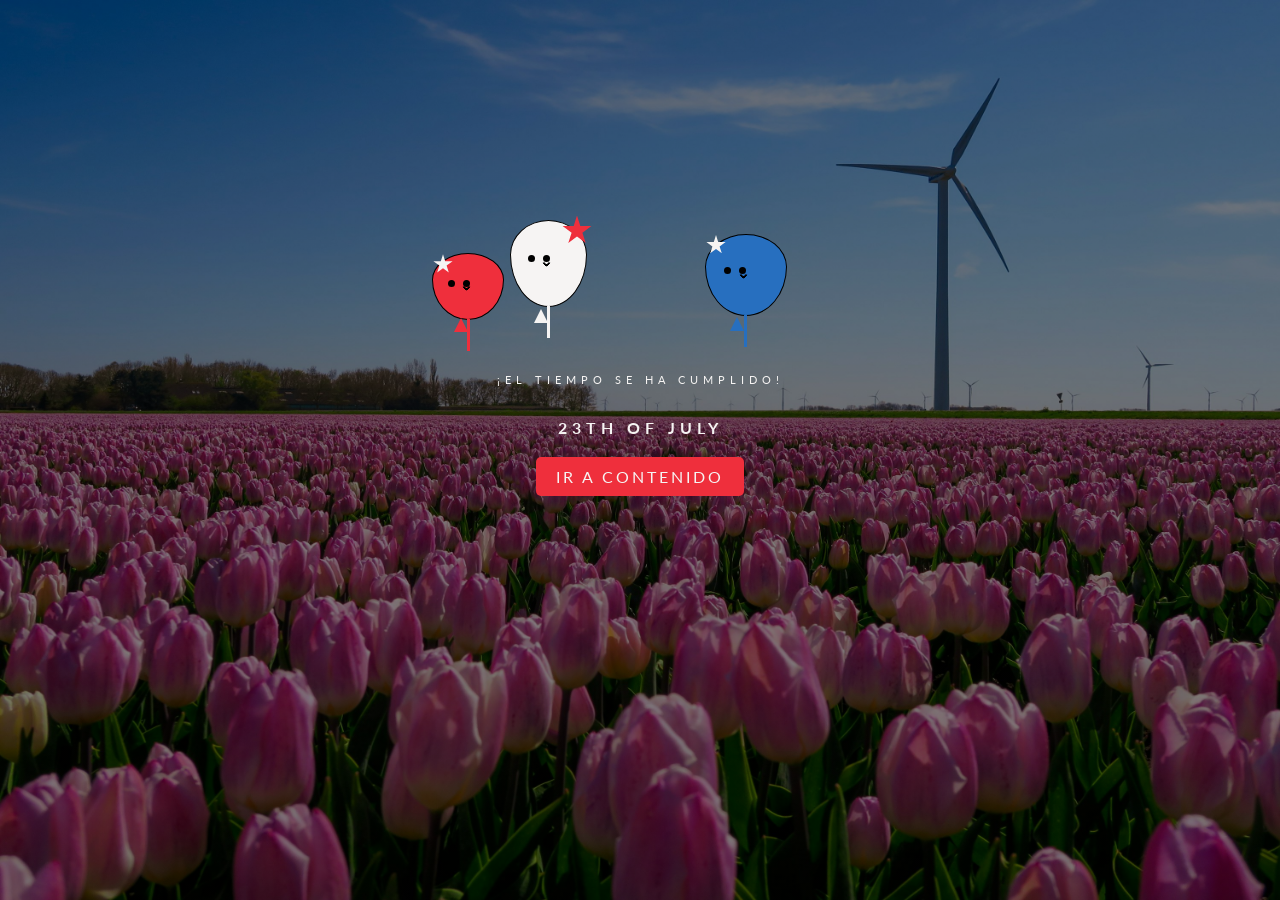
<file: index.html>
<!DOCTYPE html>
<html lang="es">
<head>
    <meta charset="UTF-8">
    <meta name="viewport" content="width=device-width, initial-scale=1.0">
    <title>Contador de Cumpleaños</title>
    <link rel="stylesheet" href="estilosC.css">
</head>
<body>
    <div class="container">
        <div class="balloon white">
          <div class="star-red"></div>
        <div class="face">
          <div class="eye"></div>
          <div class="mouth happy"></div>
        </div>
        <div class="triangle"></div>
        <div class="string"></div>
      </div>
      
      <div class="balloon red">
        <div class="star"></div>
        <div class="face">
          <div class="eye"></div>
          <div class="mouth happy"></div>
        </div>
        <div class="triangle"></div>
        <div class="string"></div>
      </div>
      
      <div class="balloon blue">
        <div class="star"></div>
        <div class="face">
          <div class="eye"></div>
          <div class="mouth happy"></div>
        </div>
        <div class="triangle"></div>
        <div class="string"></div>
      </div>
        <div id="timer"></div>
        <h1>23th of july</h1>
        <button id="redirectButton" style="display:none;" onclick="redirect()">Ir a contenido</button>
      </div>
      
     
    <script src="scriptC.js"></script>
</body>
</html>
</file>
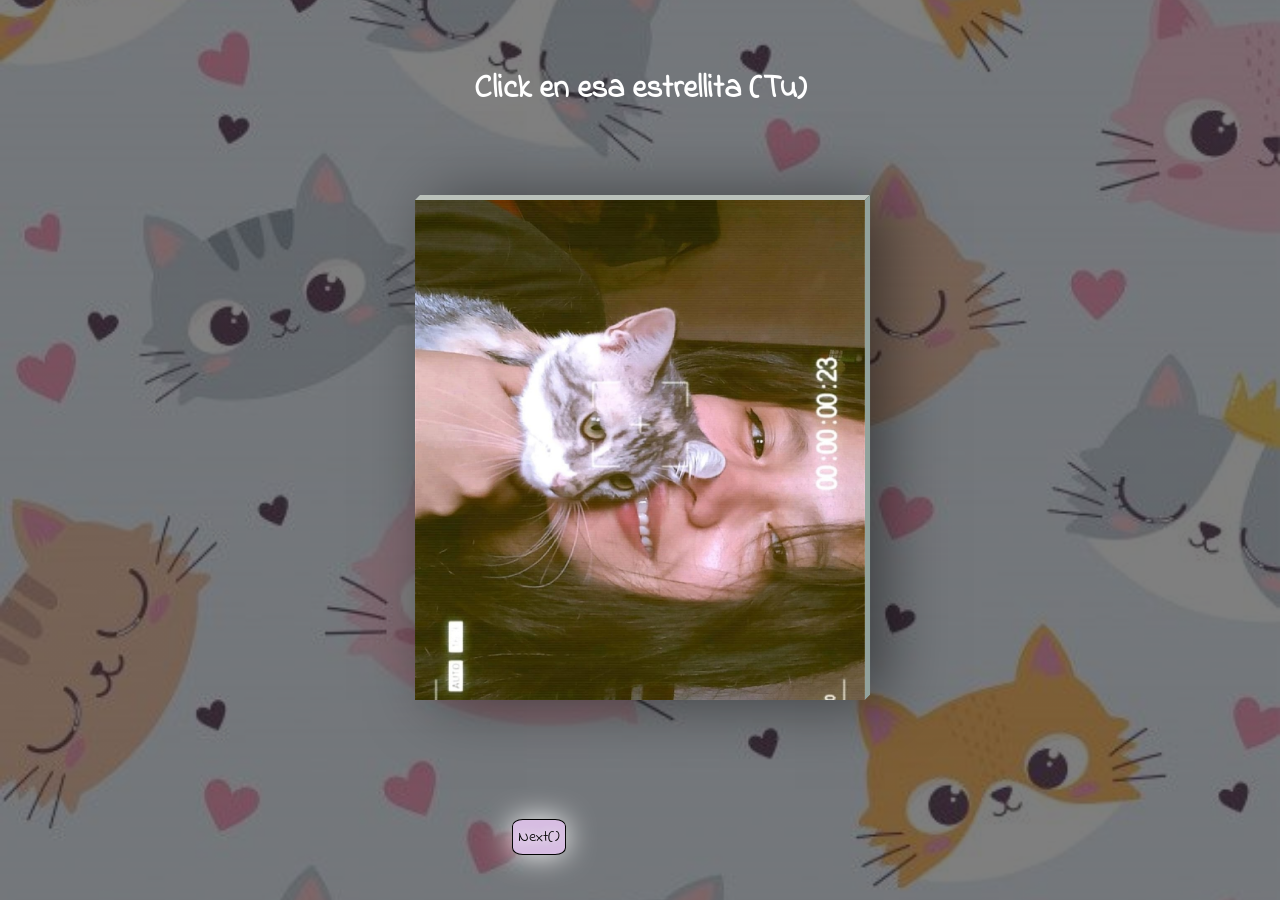
<file: content.html>
<!DOCTYPE html>
<html lang="es">
<head>
    <meta charset="UTF-8">
    <meta name="viewport" content="width=device-width, initial-scale=1.0">
    <title>¡Feliz cumpleaños!</title>
    <link rel="stylesheet" href="styles.css">
</head>
<body>
	<h1>Click en esa estrellita (Tu)</h1>
    <div class="card">
		<div class="imgBox">
			<div class="bark"></div>
			<img src="miwacha.jpg">
		</div>
		<div class="details">

			<h4 class="color1">¡Solo me ganas por dos mesesitos!</h4>
	<h4 class="color2 margin">(FELIZ CUMPLEAÑOS)</h4>
	<p>Mi Querida Belen</p>
	<p>Nunca habia hecho esto antes por alguien. </p>
	<p>Hasta que llega el dia en el que llega esa persona que</p>
	<p>naturalmente es tan cachetona naaa, </p>
	<p>inteligente, dedicada(mataita)</p>
	<p>hermoosaa bella sos, berrinchuda</p>
	<p>llorona y muchas cosas mas</p>
	<p>que me quedan por descubrir de aquel navio.</p>
	<p>¿Cómo lo haces? para que te ame tanto :)</p>
	<p> disfruta tu dia, pronto nos veremos</p>
	<p>Gracias por ser mi compañera</p>
	<p class="text-right">¡Feliz cumpleaños, mi amor!</p>
	<p class="text-right">♥ Kevin</p>
		</div>
	</div>


	<div class="btn">
		<a href="type.html">Next()</a>
	</div>
	
    <script src="script.js"></script>
</body>
</html>
</file>
<file: estilosC.css>
@import url("https://fonts.googleapis.com/css?family=Lato:400,700|Montserrat:900");

html {
  display: grid;
  min-height: 100%;
}

body {
  display: grid;
  background-image: linear-gradient(0deg, rgba(0,0,0,0.5), rgba(0,0,0,0.5)), url("tulipan.jpg");
  background-size: 100% 100%;
  background-position: center;
  background-repeat: no-repeat;;
  overflow: hidden;
}

.container {
  position: relative;
  margin: auto;
  overflow: hidden;
  width: 650px;
  height: 480px;
}

h1 {
  font-family: "Lato", sans-serif;
  text-align: center;
  margin-top: 2em;
  font-size: 1em;
  text-transform: uppercase;
  letter-spacing: 5px;
  color: #F6F4F3;
}

#timer {
  color: #F6F4F3;
  text-align: center;
  text-transform: uppercase;
  font-family: "Lato", sans-serif;
  font-size: 0.7em;
  letter-spacing: 5px;
  margin-top: 25%;
}

.days, .hours, .minutes, .seconds {
  display: inline-block;
  padding: 20px;
  width: 100px;
  border-radius: 5px;
}

.days {
  background: #EF2F3C;
}

.hours {
  background: #F6F4F3;
  color: #183059;
}

.minutes {
  background: #276FBF;
}

.seconds {
  background: #F0A202;
}

.numbers {
  font-family: "Montserrat", sans-serif;
  color: #183059;
  font-size: 4em;
}

.white {
  position: absolute;
  background: #F6F4F3;
  height: 85px;
  width: 75px;
  left: 30%;
  top: 2%;
}
.white .triangle {
  border-bottom: 14px solid #F6F4F3;
}
.white .string {
  background: #F6F4F3;
  border: 1px solid #F6F4F3;
}

.red {
  position: absolute;
  background: #EF2F3C;
  left: 18%;
  top: 9%;
  height: 65px;
  width: 70px;
}
.red .triangle {
  border-bottom: 14px solid #EF2F3C;
}
.red .string {
  background: #EF2F3C;
  border: 1px solid #EF2F3C;
}

.blue {
  position: absolute;
  background: #276FBF;
  height: 80px;
  width: 80px;
  left: 60%;
  top: 5%;
}
.blue .triangle {
  border-bottom: 14px solid #276FBF;
}
.blue .string {
  background: #276FBF;
  border: 1px solid #276FBF;
}

.balloon {
  border: 1px solid #000;
  border-radius: 50% 50% 50% 50%/40% 40% 60% 60%;
  z-index: 2;
}

.eye {
  position: absolute;
  width: 7px;
  height: 7px;
  top: 40%;
  left: 22%;
  background: #000;
  border-radius: 50%;
}
.eye:after {
  content: "";
  left: 15px;
  width: 7px;
  height: 7px;
  border-radius: 50%;
  background: #000;
  position: absolute;
}

.mouth {
  position: absolute;
  top: 45%;
  left: 43%;
  width: 3px;
  height: 3px;
  border-radius: 50%;
}

.happy {
  border: 2px solid;
  border-color: transparent #000 #000 transparent;
  transform: rotate(45deg);
}

.triangle {
  position: absolute;
  left: 30%;
  bottom: -20%;
  width: 0;
  height: 0;
  border-left: 7px solid transparent;
  border-right: 7px solid transparent;
}

.string {
  position: absolute;
  height: 30px;
  width: 1px;
  left: 48%;
  top: 100%;
  z-index: -1;
}

.star {
  width: 20px;
  height: 20px;
  background: #F6F4F3;
  -webkit-clip-path: polygon(50% 0%, 61% 35%, 98% 35%, 68% 57%, 79% 91%, 50% 70%, 21% 91%, 32% 57%, 2% 35%, 39% 35%);
  clip-path: polygon(50% 0%, 61% 35%, 98% 35%, 68% 57%, 79% 91%, 50% 70%, 21% 91%, 32% 57%, 2% 35%, 39% 35%);
}

.star-red {
  width: 30px;
  height: 30px;
  margin-left: 51px;
  margin-top: -5px;
  background: #EF2F3C;
  -webkit-clip-path: polygon(50% 0%, 61% 35%, 98% 35%, 68% 57%, 79% 91%, 50% 70%, 21% 91%, 32% 57%, 2% 35%, 39% 35%);
  clip-path: polygon(50% 0%, 61% 35%, 98% 35%, 68% 57%, 79% 91%, 50% 70%, 21% 91%, 32% 57%, 2% 35%, 39% 35%);
}

footer {
  position: fixed;
  bottom: 0;
  right: 0;
  text-transform: uppercase;
  padding: 10px;
  font-family: "Lato", sans-serif;
  font-size: 0.7em;
}
footer p {
  letter-spacing: 3px;
  color: #EF2F3C;
}
footer a {
  color: #F6F4F3;
  text-decoration: none;
}
footer a:hover {
  color: #276FBF;
}

/* Media query para Samsung Galaxy A32 */
@media screen and (max-width: 1080px) and (max-height: 2400px) {
  body {
    background-size: cover;
  }

  .container {
    width: 100%;
    height: auto;
    padding: 10px;
  }

  h1 {
    font-size: 0.5em;
    margin-top: 0.5em;
  }

  #timer {
    font-size: 0.7em;
    margin-top: 10%;
  }

  .days, .hours, .minutes, .seconds {
    padding: 7px;
    width: auto;
  }

  .numbers {
    font-size: 1.5em;
  }

  .white, .red, .blue {
    width: 30px;
    height: 30px;
  }

  .star, .star-red {
    width: 15px;
    height: 15px;
  }

  footer {
    font-size: 1em;
    padding: 5px;
  }
  .balloon, .ball{
    z-index: -1;
  }

  button#redirectButton {
    font-size: 0.7em;
  }


  
}

button#redirectButton {
  display: block;
  margin: 20px auto;
  padding: 10px 20px;
  font-size: 1em;
  color: #F6F4F3;
  background-color: #EF2F3C;
  border: none;
  border-radius: 5px;
  cursor: pointer;
  text-transform: uppercase;
  letter-spacing: 3px;
  font-family: "Lato", sans-serif;
}

button#redirectButton:hover {
  background-color: #276FBF;
}
</file>
<file: styles.css>
@import url('https://fonts.googleapis.com/css?family=Indie+Flower');
@import url('https://fonts.googleapis.com/css?family=Amatic+SC');

html, body {
    height: 100%;
    margin: 0;
    padding: 0;
}

body {
    font-family: 'Indie Flower', cursive !important;
    background-image: linear-gradient(0deg, rgba(0,0,0,0.5), rgba(0,0,0,0.5)), url("gatitos.jpg");
    background-size: cover;
    background-position: center;
    background-repeat: no-repeat;
    display: flex;
    justify-content: center;
    align-items: center;
}

::selection {
    background: transparent;
}

h4 {
    font-size: 26px;
    line-height: 1px;
    font-family: 'Amatic SC', cursive !important;
}

.color1 {
    color: #1BBC9B; /* MOUNTAIN MEADOW */
}

.color2 {
    color: #C0392B; /* TALL POPPY */
}

.card {
    color: #013243; /* SHERPA BLUE */
    position: absolute;
    top: 50%;
    left: 50%;
    width: 450px;
    height: 500px;
    background: #e0e1dc;
    transform-style: preserve-3d;
    transform: translate(-50%, -50%) perspective(2000px);
    box-shadow: inset 300px 0 50px rgba(0, 0, 0, .5), 20px 0 60px rgba(0, 0, 0, .5);
    transition: 1s;
}

.card:hover {
    transform: translate(-50%, -50%) perspective(2000px) rotate(15deg) scale(1.2);
    box-shadow: inset 20px 0 50px rgba(0, 0, 0, .5), 0 10px 100px rgba(0, 0, 0, .5);
}

.card:before {
    content: '';
    position: absolute;
    top: -5px;
    left: 0;
    width: 100%;
    height: 5px;
    background: #BAC1BA;
    transform-origin: bottom;
    transform: skewX(-45deg);
}

.card:after {
    content: '';
    position: absolute;
    top: 0;
    right: -5px;
    width: 5px;
    height: 100%;
    background: #92A29C;
    transform-origin: left;
    transform: skewY(-45deg);
}

.card .imgBox {
    width: 100%;
    height: 100%;
    position: relative;
    transform-origin: left;
    transition: .7s;
}

.card .bark {
    position: absolute;
    background: #e0e1dc;
    width: 100%;
    height: 100%;
    opacity: 0;
    transition: .7s;
}

.card .imgBox img {
    min-width: 450px;
    max-height: 500px;
}

.card:hover .imgBox {
    transform: rotateY(-135deg);
}

.card:hover .bark {
    opacity: 1;
    transition: .6s;
    box-shadow: 300px 200px 100px rgba(0, 0, 0, .4) inset;
}

.card .details {
    position: absolute;
    top: 0;
    left: 0;
    box-sizing: border-box;
    padding: 0 0 0 10px;
    z-index: -1;
    margin-top: 70px;
}

.card .details p {
    font-size: 15px;
    line-height: 5px;
    transform: rotate(-10deg);
    padding: 0 0 0 20px;
}

.card .details h4 {
    text-align: center;
}

.text-right {
    text-align: right;
}

a {
    position: absolute;
    z-index: 100;
    text-decoration: none;
    background: #D7BDE2;
    padding: 5px;
    color: black;
    border-radius: 20%;
    border: 1px solid black;
    box-shadow: 0 0 30px white;
    text-shadow: 0 0 10px white, 0 0 15px white;
    z-index: 100;
    left: 40%;
    bottom: 5%;
}

h1 {
    text-align: center;
    position: absolute;
    top: 5%;
    color: white;
}

/* Media query para Samsung Galaxy A32 */
@media screen and (max-width: 1080px) and (max-height: 2400px) {
    .card {
        width: 300px;
        height: 350px;
    }
    .card .imgBox img {
        min-width: 300px;
        max-height: 350px;
    }
    .card .details p {
        font-size: 12px;
    }
    .card .details h4 {
        font-size: 20px;
    }
    h4 {
        font-size: 20px;
    }
    a {
        padding: 3px;
        font-size: 12px;
    }
    h1 {
        font-size: 24px;
    }
}
</file>
